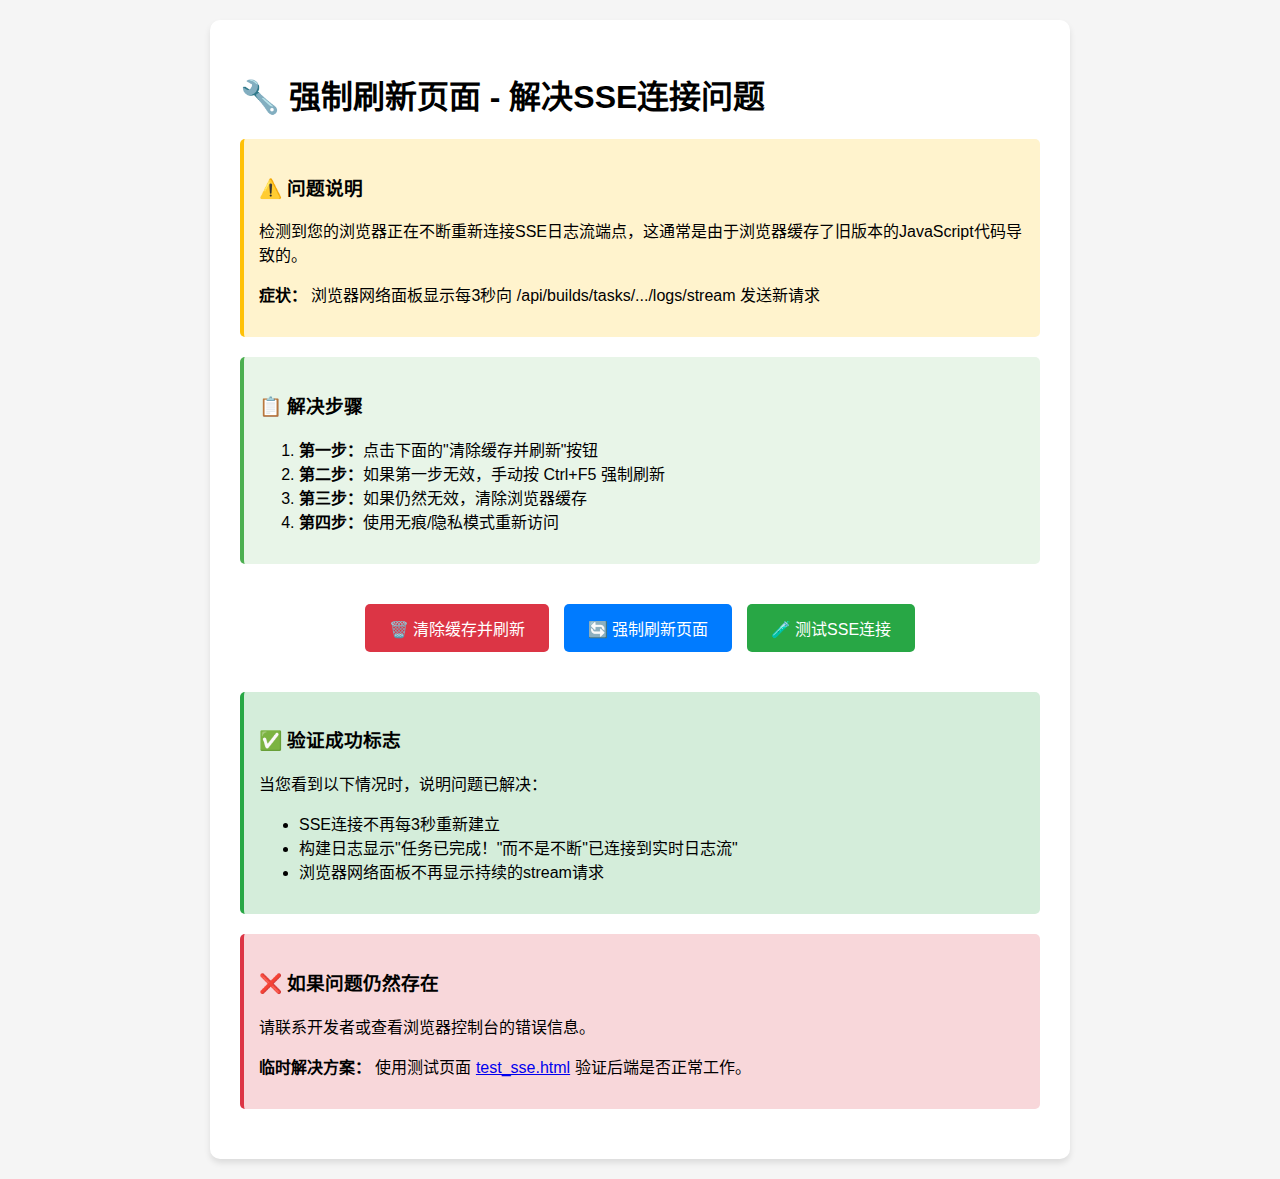
<file: force_refresh.html>
<!DOCTYPE html>
<html lang="zh-CN">
<head>
    <meta charset="UTF-8">
    <meta name="viewport" content="width=device-width, initial-scale=1.0">
    <title>强制刷新页面 - 解决SSE连接问题</title>
    <style>
        body { font-family: Arial, sans-serif; margin: 20px; background: #f5f5f5; }
        .container { max-width: 800px; margin: 0 auto; background: white; padding: 30px; border-radius: 10px; box-shadow: 0 4px 6px rgba(0,0,0,0.1); }
        .step { background: #e8f5e8; border-left: 4px solid #4caf50; padding: 15px; margin: 20px 0; border-radius: 5px; }
        .warning { background: #fff3cd; border-left: 4px solid #ffc107; padding: 15px; margin: 20px 0; border-radius: 5px; }
        .error { background: #f8d7da; border-left: 4px solid #dc3545; padding: 15px; margin: 20px 0; border-radius: 5px; }
        .success { background: #d4edda; border-left: 4px solid #28a745; padding: 15px; margin: 20px 0; border-radius: 5px; }
        button { background: #007bff; color: white; border: none; padding: 12px 24px; border-radius: 5px; cursor: pointer; margin: 10px 5px; font-size: 16px; }
        button:hover { background: #0056b3; }
        .btn-danger { background: #dc3545; }
        .btn-danger:hover { background: #c82333; }
        .btn-success { background: #28a745; }
        .btn-success:hover { background: #218838; }
        .log { background: #f8f9fa; border: 1px solid #dee2e6; padding: 15px; margin: 10px 0; border-radius: 5px; font-family: monospace; font-size: 14px; white-space: pre-wrap; max-height: 300px; overflow-y: auto; }
        .hidden { display: none; }
    </style>
</head>
<body>
    <div class="container">
        <h1>🔧 强制刷新页面 - 解决SSE连接问题</h1>

        <div class="warning">
            <h3>⚠️ 问题说明</h3>
            <p>检测到您的浏览器正在不断重新连接SSE日志流端点，这通常是由于浏览器缓存了旧版本的JavaScript代码导致的。</p>
            <p><strong>症状：</strong> 浏览器网络面板显示每3秒向 /api/builds/tasks/.../logs/stream 发送新请求</p>
        </div>

        <div class="step">
            <h3>📋 解决步骤</h3>
            <ol>
                <li><strong>第一步：</strong>点击下面的"清除缓存并刷新"按钮</li>
                <li><strong>第二步：</strong>如果第一步无效，手动按 Ctrl+F5 强制刷新</li>
                <li><strong>第三步：</strong>如果仍然无效，清除浏览器缓存</li>
                <li><strong>第四步：</strong>使用无痕/隐私模式重新访问</li>
            </ol>
        </div>

        <div style="text-align: center; margin: 30px 0;">
            <button onclick="clearCacheAndRefresh()" class="btn-danger">🗑️ 清除缓存并刷新</button>
            <button onclick="forceRefresh()">🔄 强制刷新页面</button>
            <button onclick="testSSEConnection()" class="btn-success">🧪 测试SSE连接</button>
        </div>

        <div id="test-results" class="hidden">
            <h3>🧪 SSE连接测试结果</h3>
            <div id="test-log" class="log">等待测试开始...</div>
        </div>

        <div class="success">
            <h3>✅ 验证成功标志</h3>
            <p>当您看到以下情况时，说明问题已解决：</p>
            <ul>
                <li>SSE连接不再每3秒重新建立</li>
                <li>构建日志显示"任务已完成！"而不是不断"已连接到实时日志流"</li>
                <li>浏览器网络面板不再显示持续的stream请求</li>
            </ul>
        </div>

        <div class="error">
            <h3>❌ 如果问题仍然存在</h3>
            <p>请联系开发者或查看浏览器控制台的错误信息。</p>
            <p><strong>临时解决方案：</strong> 使用测试页面 <a href="/test_sse.html" target="_blank">test_sse.html</a> 验证后端是否正常工作。</p>
        </div>
    </div>

    <script>
        function addLog(message) {
            const logDiv = document.getElementById('test-log');
            const timestamp = new Date().toLocaleTimeString();
            logDiv.innerHTML += `[${timestamp}] ${message}\n`;
            logDiv.scrollTop = logDiv.scrollHeight;
        }

        function clearCacheAndRefresh() {
            addLog('开始清除缓存...');

            // 清除localStorage
            try {
                localStorage.clear();
                addLog('✅ 已清除localStorage');
            } catch (e) {
                addLog(`❌ 清除localStorage失败: ${e.message}`);
            }

            // 清除sessionStorage
            try {
                sessionStorage.clear();
                addLog('✅ 已清除sessionStorage');
            } catch (e) {
                addLog(`❌ 清除sessionStorage失败: ${e.message}`);
            }

            // 强制刷新页面
            setTimeout(() => {
                addLog('🔄 正在刷新页面...');
                window.location.href = window.location.href + '?t=' + Date.now();
            }, 1000);
        }

        function forceRefresh() {
            addLog('🔄 强制刷新页面...');
            window.location.href = window.location.href + '?t=' + Date.now();
        }

        function testSSEConnection() {
            const resultsDiv = document.getElementById('test-results');
            const logDiv = document.getElementById('test-log');

            resultsDiv.classList.remove('hidden');
            logDiv.innerHTML = '开始SSE连接测试...\n';

            addLog('🔗 连接到SSE端点...');

            const eventSource = new EventSource('/api/builds/tasks/a58a2d40-250c-463b-9082-85e0c38ff3e0/logs/stream');
            let eventCount = 0;
            let completedReceived = false;

            const timeout = setTimeout(() => {
                if (!completedReceived) {
                    addLog('⏰ 测试超时（10秒）');
                    addLog('📊 收到的事件数量: ' + eventCount);
                    eventSource.close();

                    if (eventCount >= 3 && completedReceived) {
                        addLog('✅ SSE连接正常工作！');
                    } else {
                        addLog('❌ SSE连接可能存在问题');
                    }
                }
            }, 10000);

            eventSource.addEventListener('open', () => {
                addLog('🔗 SSE连接已建立');
                eventCount++;
            });

            eventSource.addEventListener('connected', (event) => {
                try {
                    const data = JSON.parse(event.data);
                    addLog(`✅ 收到连接事件: ${data.message}`);
                    eventCount++;
                } catch (error) {
                    addLog(`✅ 收到连接事件: ${event.data}`);
                    eventCount++;
                }
            });

            eventSource.addEventListener('status', (event) => {
                try {
                    const data = JSON.parse(event.data);
                    addLog(`📊 收到状态事件: ${data.status} (${data.progress}%)`);
                    eventCount++;
                } catch (error) {
                    addLog(`📊 收到状态事件: ${event.data}`);
                    eventCount++;
                }
            });

            eventSource.addEventListener('completed', (event) => {
                try {
                    const data = JSON.parse(event.data);
                    addLog(`🎯 收到完成事件: final=${data.final}, status=${data.status}`);
                    eventCount++;
                    completedReceived = true;

                    if (data.final) {
                        addLog('✅ 收到最终完成事件，SSE工作正常！');
                        clearTimeout(timeout);
                        setTimeout(() => {
                            eventSource.close();
                            addLog('🔚 测试完成，关闭SSE连接');
                        }, 1000);
                    }
                } catch (error) {
                    addLog(`🎯 收到完成事件: ${event.data}`);
                    eventCount++;
                    completedReceived = true;
                }
            });

            eventSource.addEventListener('error', (event) => {
                addLog(`❌ SSE错误: ${event.type}`);
                eventCount++;
            });

            eventSource.addEventListener('timeout', (event) => {
                try {
                    const data = JSON.parse(event.data);
                    addLog(`⏰ 收到超时事件: ${data.message}`);
                    eventCount++;
                } catch (error) {
                    addLog(`⏰ 收到超时事件: ${event.data}`);
                    eventCount++;
                }
            });
        }

        // 页面加载时显示提示
        window.addEventListener('load', () => {
            console.log('强制刷新页面已加载');
        });
    </script>
</body>
</html>
</file>
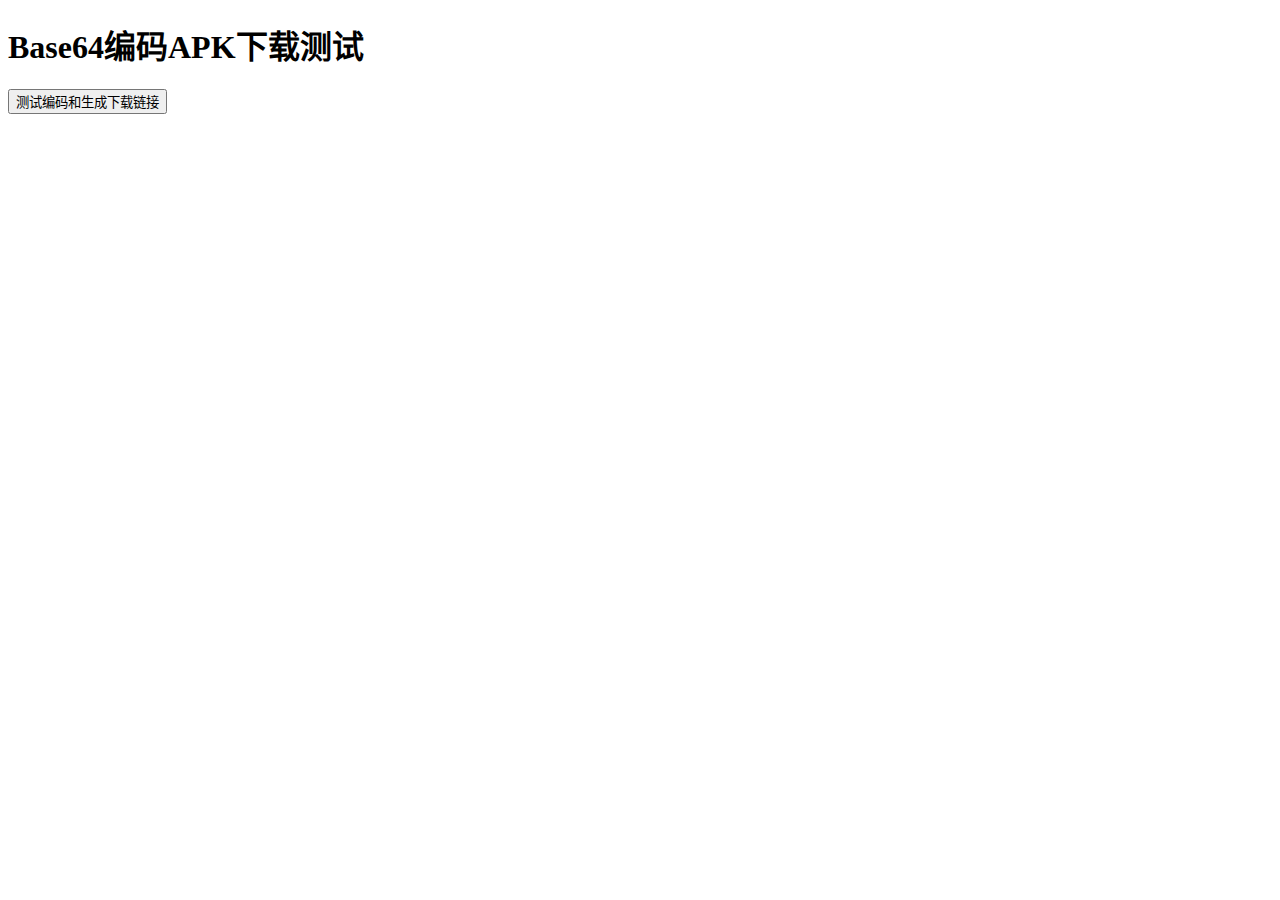
<file: test_base64_frontend.html>
<!DOCTYPE html>
<html lang="zh-CN">
<head>
    <meta charset="UTF-8">
    <meta name="viewport" content="width=device-width, initial-scale=1.0">
    <title>Base64编码测试</title>
    <script>
        function encodeBase64(str) {
            try {
                // 使用浏览器内置的Base64编码
                return btoa(unescape(encodeURIComponent(str)));
            } catch (error) {
                console.error('Base64编码失败:', error);
                return null;
            }
        }

        function testEncoding() {
            const testPath = "D:\\dev\\project\\govCarAppPlugin\\app\\build\\outputs\\apk\\release\\GovCarApp_3.0.30(330)_release_202510161634.apk";
            const encoded = encodeBase64(testPath);

            console.log("原始路径:", testPath);
            console.log("Base64编码:", encoded);

            // 创建下载链接
            const link = document.createElement('a');
            link.href = `http://localhost:8000/api/files/download-base64?encoded_path=${encoded}`;
            link.download = testPath.split(/[/\\]/).pop();

            console.log("下载链接:", link.href);

            // 添加到页面
            document.getElementById('result').innerHTML = `
                <p><strong>原始路径:</strong> ${testPath}</p>
                <p><strong>Base64编码:</strong> ${encoded}</p>
                <p><strong>下载链接:</strong> <a href="${link.href}" target="_blank">${link.href}</a></p>
                <p><button onclick="testDownload()">测试下载</button></p>
            `;
        }

        function testDownload() {
            const testPath = "D:\\dev\\project\\govCarAppPlugin\\app\\build\\outputs\\apk\\release\\GovCarApp_3.0.30(330)_release_202510161634.apk";
            const encoded = encodeBase64(testPath);

            const link = document.createElement('a');
            link.href = `http://localhost:8000/api/files/download-base64?encoded_path=${encoded}`;
            link.download = testPath.split(/[/\\]/).pop();
            document.body.appendChild(link);
            link.click();
            document.body.removeChild(link);
        }
    </script>
</head>
<body>
    <h1>Base64编码APK下载测试</h1>
    <button onclick="testEncoding()">测试编码和生成下载链接</button>
    <div id="result"></div>
</body>
</html>
</file>
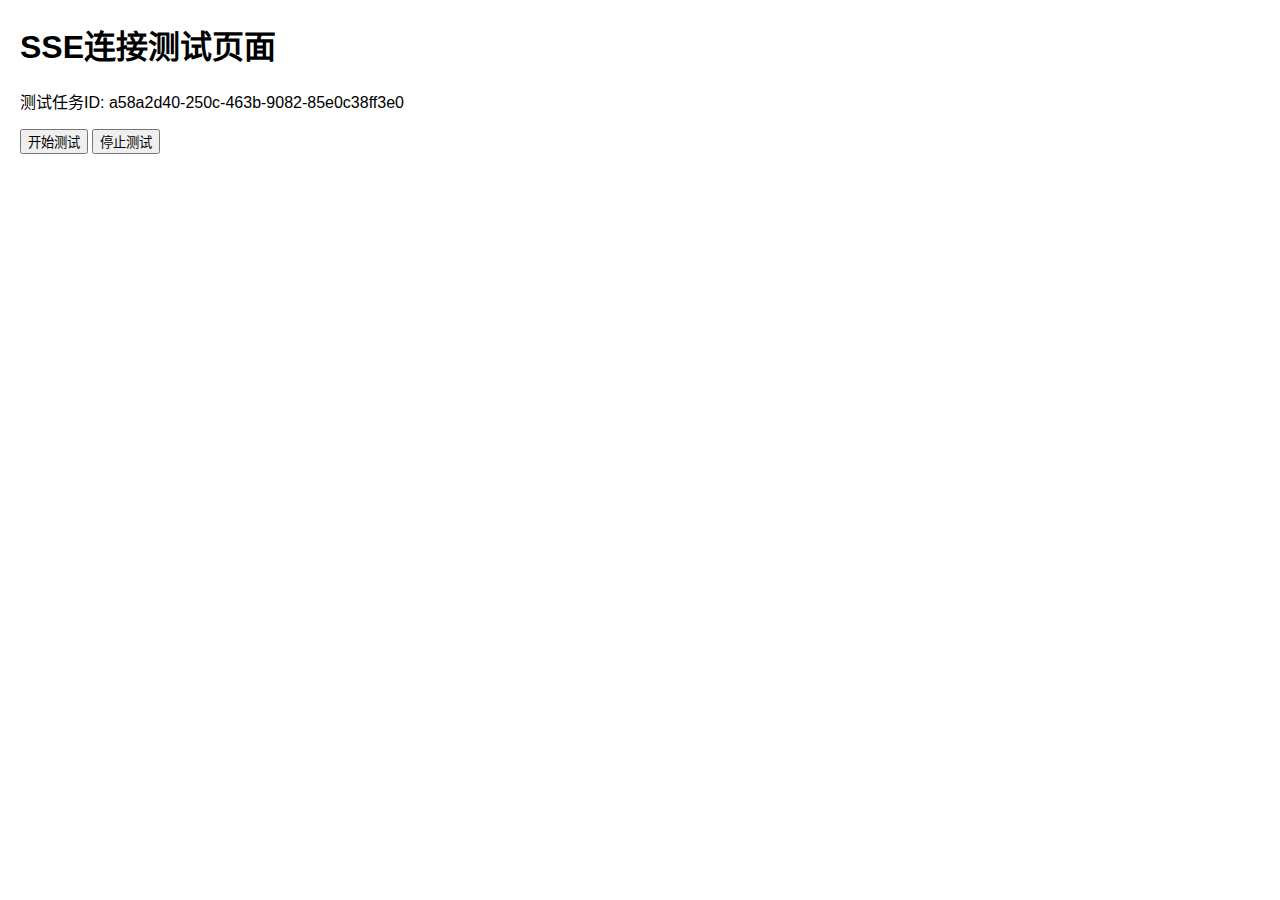
<file: test_sse.html>
<!DOCTYPE html>
<html lang="zh-CN">
<head>
    <meta charset="UTF-8">
    <meta name="viewport" content="width=device-width, initial-scale=1.0">
    <title>SSE连接测试</title>
    <style>
        body { font-family: Arial, sans-serif; margin: 20px; }
        .log { background: #f5f5f5; padding: 10px; margin: 10px 0; border-radius: 5px; }
        .success { color: green; }
        .error { color: red; }
        .info { color: blue; }
    </style>
</head>
<body>
    <h1>SSE连接测试页面</h1>
    <p>测试任务ID: a58a2d40-250c-463b-9082-85e0c38ff3e0</p>
    <button onclick="startTest()">开始测试</button>
    <button onclick="stopTest()">停止测试</button>
    <div id="logs"></div>

    <script>
        let eventSource = null;

        function addLog(message, type = 'info') {
            const logs = document.getElementById('logs');
            const div = document.createElement('div');
            div.className = `log ${type}`;
            div.innerHTML = `[${new Date().toLocaleTimeString()}] ${message}`;
            logs.appendChild(div);
            console.log(message);
        }

        function startTest() {
            if (eventSource) {
                eventSource.close();
            }

            addLog('开始连接SSE流...', 'info');
            eventSource = new EventSource('/api/builds/tasks/a58a2d40-250c-463b-9082-85e0c38ff3e0/logs/stream');

            eventSource.addEventListener('open', () => {
                addLog('SSE连接已建立', 'success');
            });

            eventSource.addEventListener('message', (event) => {
                try {
                    const data = JSON.parse(event.data);
                    addLog(`收到消息: ${event.data}`, 'info');
                } catch (error) {
                    addLog(`收到原始消息: ${event.data}`, 'info');
                }
            });

            eventSource.addEventListener('connected', (event) => {
                try {
                    const data = JSON.parse(event.data);
                    addLog(`✅ 连接事件: ${data.message}`, 'success');
                } catch (error) {
                    addLog(`✅ 连接事件: ${event.data}`, 'success');
                }
            });

            eventSource.addEventListener('status', (event) => {
                try {
                    const data = JSON.parse(event.data);
                    addLog(`📊 状态更新: ${data.status} (${data.progress}%)`, 'info');
                } catch (error) {
                    addLog(`📊 状态更新: ${event.data}`, 'info');
                }
            });

            eventSource.addEventListener('completed', (event) => {
                try {
                    const data = JSON.parse(event.data);
                    addLog(`🎯 任务完成! final=${data.final}, status=${data.status}`, 'success');
                    if (data.final) {
                        addLog('🔚 这是最终完成事件，应该停止连接', 'success');
                        setTimeout(() => {
                            eventSource.close();
                            addLog('✅ SSE连接已正常关闭', 'success');
                        }, 1000);
                    }
                } catch (error) {
                    addLog(`🎯 完成事件: ${event.data}`, 'success');
                }
            });

            eventSource.addEventListener('error', (event) => {
                addLog(`❌ SSE错误: ${event.type}`, 'error');
            });

            eventSource.addEventListener('timeout', (event) => {
                try {
                    const data = JSON.parse(event.data);
                    addLog(`⏰ 超时事件: ${data.message}`, 'error');
                } catch (error) {
                    addLog(`⏰ 超时事件: ${event.data}`, 'error');
                }
            });

            // 10秒后自动停止
            setTimeout(() => {
                if (eventSource) {
                    eventSource.close();
                    addLog('⏱️ 测试超时，自动关闭连接', 'info');
                }
            }, 10000);
        }

        function stopTest() {
            if (eventSource) {
                eventSource.close();
                addLog('🛑 手动停止SSE连接', 'info');
                eventSource = null;
            }
        }
    </script>
</body>
</html>
</file>
